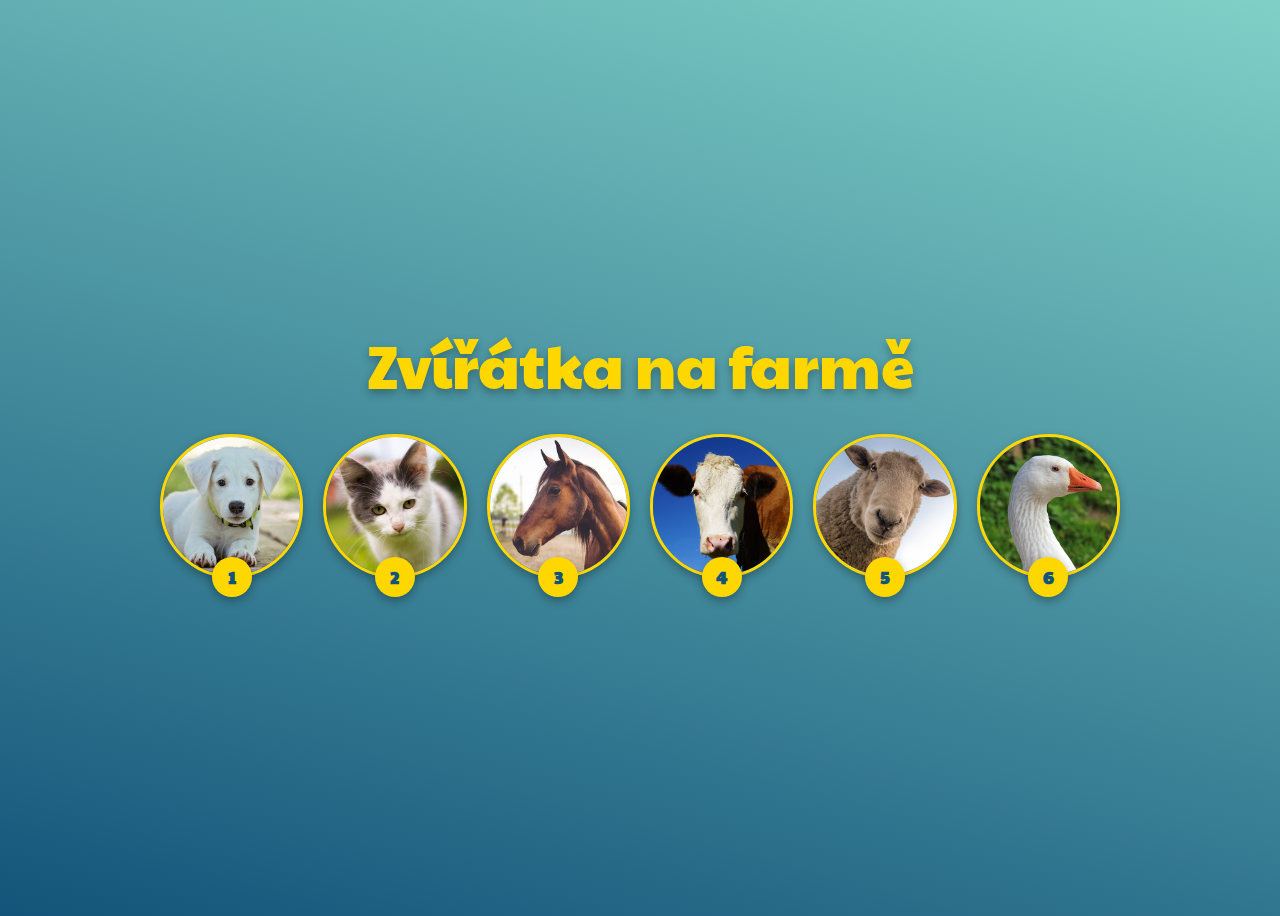
<file: projekt 01 - farma/index.html>
<!DOCTYPE html>
<html>

<head>
	<meta charset="utf-8" />
	<meta http-equiv="X-UA-Compatible" content="IE=edge">
	<meta name="viewport" content="width=device-width, initial-scale=1">
	<title>Zvířecí zvuky</title>
	<link href="https://fonts.googleapis.com/css?family=Paytone+One&amp;subset=latin-ext" rel="stylesheet">
	<link rel="stylesheet" type="text/css" media="screen" href="style.css" />
</head>

<body>

	<h1>Zvířátka na farmě</h1>

	<div class="zvirata">
		<div class="zvire" id="zvire-1" onkeydown="stiskniKlavesu()">
			<img class="foto" src="obrazky/pes.jpg" alt="Pes">
			<div class="pismeno">1</div>
		</div>
		<div class="zvire" id="zvire-2">
			<img class="foto" src="obrazky/kocka.jpg" alt="Kočka">
			<div class="pismeno">2</div>
		</div>
		<div class="zvire" id="zvire-3">
			<img class="foto" src="obrazky/kun.jpg" alt="Kůň">
			<div class="pismeno">3</div>
		</div>
		<div class="zvire" id="zvire-4">
			<img class="foto" src="obrazky/krava.jpg" alt="Kráva">
			<div class="pismeno">4</div>
		</div>
		<div class="zvire" id="zvire-5">
			<img class="foto" src="obrazky/ovce.jpg" alt="Ovce">
			<div class="pismeno">5</div>
		</div>
		<div class="zvire" id="zvire-6">
			<img class="foto" src="obrazky/husa.jpg" alt="Husa">
			<div class="pismeno">6</div>
		</div>
	</div>

	<audio id="zvuk-1" src="zvuky/pes.mp3"></audio>
	<audio id="zvuk-2" src="zvuky/kocka.mp3"></audio>
	<audio id="zvuk-3" src="zvuky/kun.mp3"></audio>
	<audio id="zvuk-4" src="zvuky/krava.mp3"></audio>
	<audio id="zvuk-5" src="zvuky/ovce.mp3"></audio>
	<audio id="zvuk-6" src="zvuky/husa.mp3"></audio>


	<script src="main.js"></script>
</body>

</html>
</file>
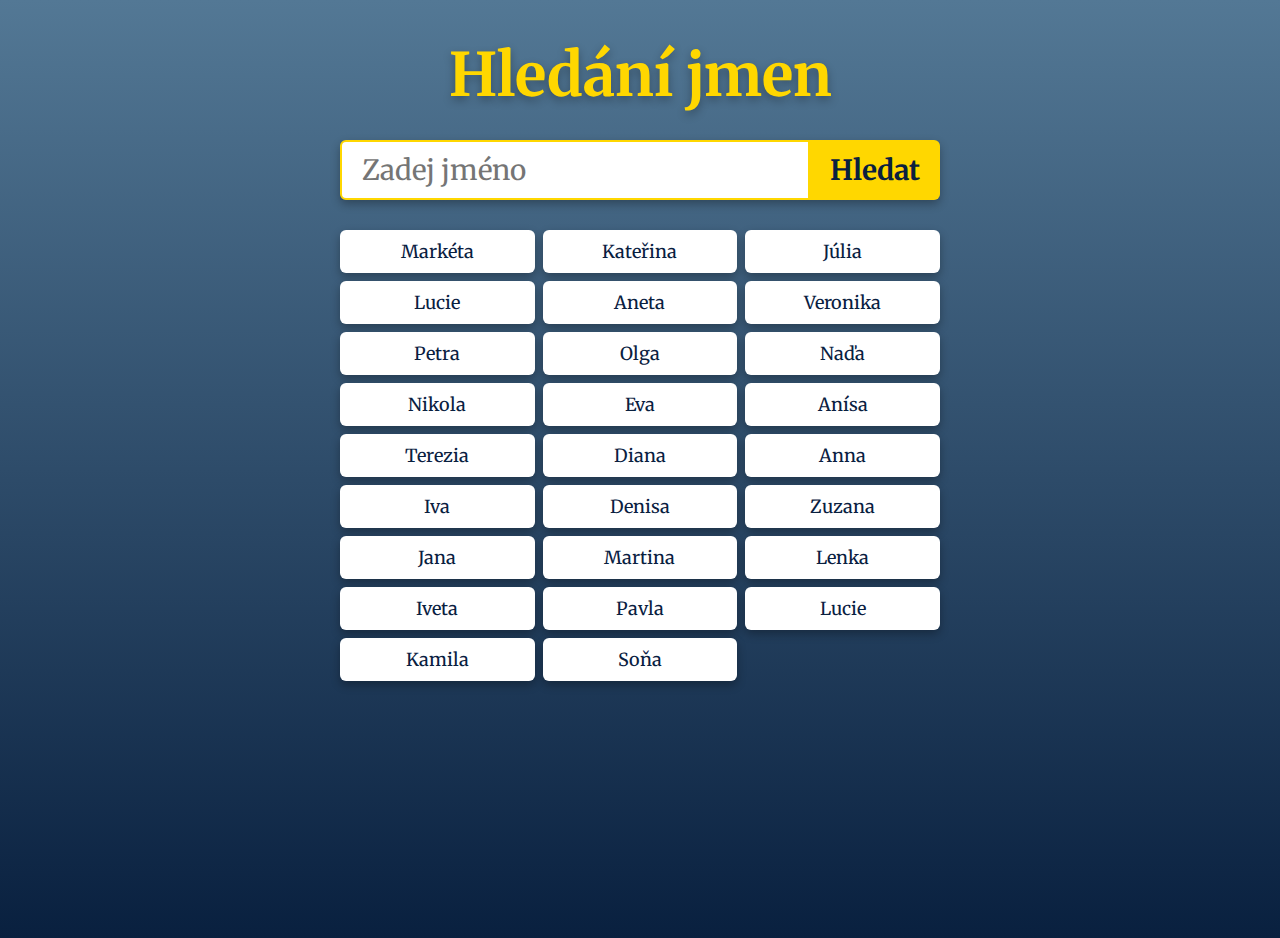
<file: Projekt 03 - hledani jmen/index.html>
<!DOCTYPE html>
<html lang="en">
<head>
	<meta charset="UTF-8">
	<meta name="viewport" content="width=device-width, initial-scale=1.0">
	<meta http-equiv="X-UA-Compatible" content="ie=edge">
	<title>Hledání jmen</title>
	<link rel="stylesheet" href="style.css">
</head>
<body>

	<h1>Hledání jmen</h1>

	<div class="hledani">
		<input id="jmeno" name="jmeno" type="text" max-length="20" placeholder="Zadej jméno" autocomplete="off">
		<button onclick="zobrazSeznam()">Hledat</button>
	</div>


	<ul id="seznam"></ul>


	<script src="main.js"></script>
</body>
</html>
</file>
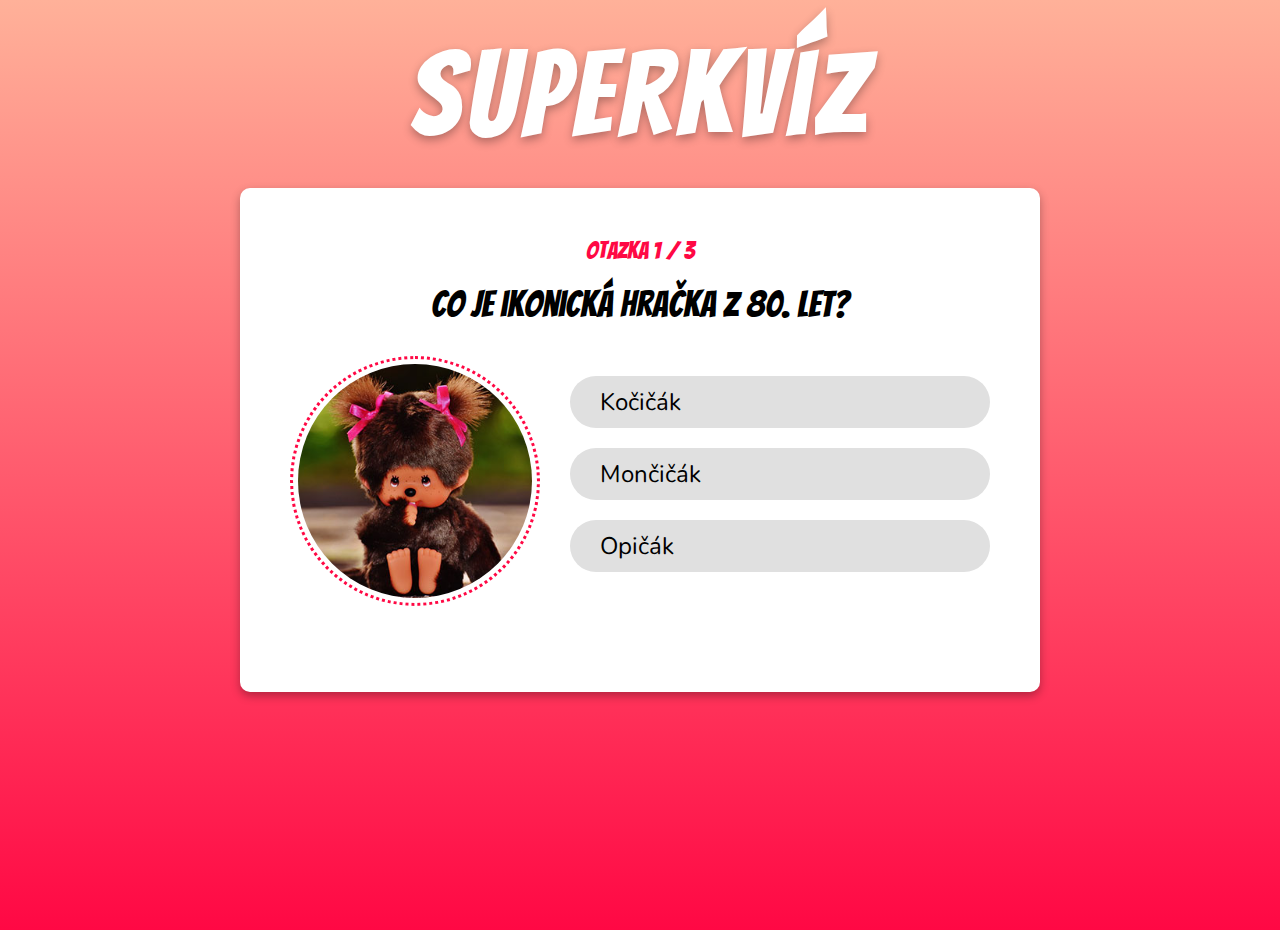
<file: Projekt 05 - superkviz/superkviz-zadani/index.html>
<!DOCTYPE html>
<html>

<head>
	<meta charset="utf-8" />
	<meta http-equiv="X-UA-Compatible" content="IE=edge">
	<meta name="viewport" content="width=device-width, initial-scale=1">
	<title>Superkvíz</title>
	<link rel="stylesheet" href="style.css">
</head>
<body>


	<h1>Superkvíz</h1>

	<div class="kviz">
		<div class = "kvizoveOtazky" >
		<p id="poradi">Otázka 1 / 5</p>

		<h2 id="otazka">Zrcadlo, kdo je na světě nejkrásnější?</h2>

		<div class="obsah">
			<div class="foto">

				<img id="obrazek" src="obrazky/snehurka.jpg" alt="Ilustrační obrázek">

			</div>
			<div id="moznosti">

				<ul id="odpovedi">
					<li data-odpoved="0">Ledová královna</li>
					<li data-odpoved="1">Sněhurka</li>
					<li data-odpoved="2">Já! Já jsem nejkrásnější.</li>
				</ul>

			</div>
		</div>
		</div>
		<div class = "kvizoveVysledky"></div>
	</div>
	
	


	<script src="main.js"></script>

</body>
</html>
</file>
<file: projekt 01 - farma/style.css>
:root {
	--barva: gold;
	--zvyraznene: red;
}

html {
	box-sizing: border-box;
}

*,
*:after,
*:before {
	box-sizing: border-box;
}

body {
	display: flex;
	flex-direction: column;
	align-items: center;
	justify-content: center;
	height: 100vh;
	background-image: linear-gradient(15deg, #13547a 0%, #80d0c7 100%);
}

h1 {
	font: 60px/1 'Paytone One', sans-serif;
	margin-top: 0;
	color: var(--barva);
	text-shadow: 0 4px 10px rgba(0, 0, 0, 0.3);
}

.zvirata {
	max-width: 960px;
	margin: 0 auto;
	display: grid;
	grid-template-columns: repeat(6, 1fr);
	grid-gap: 20px;
}

.zvire {
	position: relative;
}

.foto {
	width: 100%;
	border-radius: 50%;
	border: 3px solid var(--barva);
	box-shadow: 0 4px 10px rgba(0, 0, 0, 0.3);
	transition: none;
}

.pismeno {
	display: flex;
	align-items: center;
	justify-content: center;
	position: absolute;
	top: 100%;
	left: 50%;
	transform: translate(-20px, -25px);
	width: 40px;
	height: 40px;
	font: 18px/1 'Paytone One', sans-serif;
	font-weight: bold;
	text-align: center;
	color: #13547a;
	background-color: var(--barva);
	border-radius: 50%;
	box-shadow: 0 4px 10px rgba(0, 0, 0, 0.3);
}

.hraje .foto {
	border-color: var(--zvyraznene);
}

.hraje .pismeno {
	background-color: var(--zvyraznene);
	color: white;
}
</file>
<file: Projekt 03 - hledani jmen/style.css>
/* google font */
@import url('https://fonts.googleapis.com/css?family=Merriweather:400,700&subset=latin-ext');


/* zde je magie a jednorožci, někdy i draci */
:root {
	--primary: #ffd700; /* rgb(255, 215, 0) */
	--primary-active: #ffb400;
	--bgdark: #09203f;
	--bglight: #537895;
}

html { box-sizing: border-box; }
*, ::after, ::before { box-sizing: border-box; }

body {
	min-height: 100vh;
	font: 18px/1.5 'Merriweather', serif;
	background-image: linear-gradient(to top, var(--bgdark) 0%, var(--bglight) 100%);
}

input,
button {
	font: 18px/1.5 'Merriweather', serif;
}

h1 {
	margin: 30px 0 20px 0;
	font-size: 60px;
	color: var(--primary);
	text-shadow: 0 4px 10px rgba(0, 0, 0, 0.3);
	text-align: center;
}

.hledani {
	display: flex;
	max-width: 600px;
	margin: 20px auto;
	border-radius: 6px;
	box-shadow: 0 4px 10px rgba(0, 0, 0, 0.3);
}

.hledani input {
	flex: 1;
	padding:10px 20px;
	font-size: 28px;
	line-height: 1;
	border: 2px solid var(--primary);
	background-color: white;
	border-radius: 6px 0 0 6px;
	outline: 0;
}

.hledani input:focus {
	box-shadow: 0 0 30px rgba(255, 215, 0, 1);
}

.hledani button {
	padding:10px 20px;
	font-size: 28px;
	font-weight: bold;
	line-height: 1;
	color: var(--bgdark);
	background-color: var(--primary);
	border-radius: 0 6px 6px 0;
	border: 0;
	outline: 0;
	cursor: pointer;
}

.hledani button:hover {
	background-color: var(--primary-active);
}


#seznam {
	max-width: 600px;
	margin: 30px auto;
	padding: 0;
	display: grid;
	grid-template-columns: repeat(3, 1fr);
	grid-gap: 8px;
	list-style: none;
}

#seznam li {
	margin: 0;
	padding: 8px;
	text-align: center;
	color: var(--bgdark);
	background-color: white;
	border-radius: 6px;
	box-shadow: 0 4px 10px rgba(0, 0, 0, 0.3);
}

#seznam li.vybrana {
	color: var(--bgdark);
	background-color: var(--primary);
}
</file>
<file: Projekt 05 - superkviz/superkviz-zadani/style.css>
@import url('https://fonts.googleapis.com/css?family=Bangers&subset=latin-ext');
@import url('https://fonts.googleapis.com/css?family=Nunito:400,400i,700,700i&subset=latin-ext');

/* nastaveni barev */
:root {
	--cervena: #ff0844;
	--oranzova: #ffb199;
	--seda: #e0e0e0;
}


/* Odtud dolů už je jen magie a jednorožci */
html { box-sizing: border-box; }
*, ::before, :after { box-sizing: inherit; }


body {
	margin: 0;
	min-height: 100vh;
	font-family: 'Nunito', sans-serif;
	color: white;
	background-image: linear-gradient(to top, var(--cervena) 0%, var(--oranzova) 100%);
}

h1, h2, h3 {
	font-family: 'Bangers', cursive;
	font-weight: normal;
}

h1 {
	margin: 30px 0;
	font-size: 120px;
	color: white;
	text-shadow: 0 4px 10px rgba(0, 0, 0, 0.3);
	text-align: center;
	letter-spacing: 5px;
}

.kviz {
	margin: 30px auto;
	padding: 50px;
	width: 800px;
	min-height: 400px;
	background-color: white;
	color: black;
	border-radius: 10px;
	box-shadow: 0 4px 10px rgba(0, 0, 0, 0.3);
}

#poradi {
	margin: 0 0 20px 0;
	font-family: 'Bangers', cursive;
	font-size: 24px;
	text-align: center;
	color: var(--cervena);
}

#otazka {
	margin: 20px 0 30px 0;
	font-size: 36px;
	line-height: 1.2;
	text-align: center;
	color: black;
}

.obsah {
	display: flex;
	align-items: center;
}

.foto {
	width: 250px;
	margin-right: 30px;
}

#obrazek {
	padding: 5px;
	width: 100%;
	height: auto;
	border-radius: 50%;
	border: 3px dotted var(--cervena);
}

#moznosti {
	flex: 1;
}

#odpovedi {
	margin: 0;
	padding: 0;
	font-size: 24px;
	list-style: none;
}

#odpovedi li {
	margin: 0 0 20px 0;
	padding: 10px 30px;
	background-color: var(--seda);
	border-radius: 100px;
	transition: all 0.2s;
	transform: translateX(0);
}

#odpovedi li:hover {
	background-color: var(--cervena);
	color: white;
	cursor: pointer;
	transform: translateX(-10px);
}

#novaPolozkaVyhodnoceniOtazka li{
	margin: 0 0 20px 0;
	padding: 10px 30px;
	background-color: var(--seda);
	border-radius: 100px;
	transition: all 0.2s;
	transform: translateX(0);
}

#seznamVyhodnoceni {

}

#otazkaVyhodnoceni {
	margin: 20px 0 5px 0;
	font-size: 20px;
	line-height: 1.2;
	text-align: left;
	color: black;
}

#odpovedVyhodnoceni, 
#spravnaOdpovedBarva,
#spatnaOdpovedBarva  {
	margin: 0 0 0 0;
	padding: 10px 10px;
	}

#spravnaOdpovedBarva {
	color : green;
}	

#spatnaOdpovedBarva {
	color: red;
}

.kvizoveVysledky {
	margin: 20px 0 30px 0;
	font-size: 36px;
	line-height: 1.2;
	text-align: center;
	color: black;
	font-family: 'Bangers', cursive;
	font-weight: normal;
}
</file>
